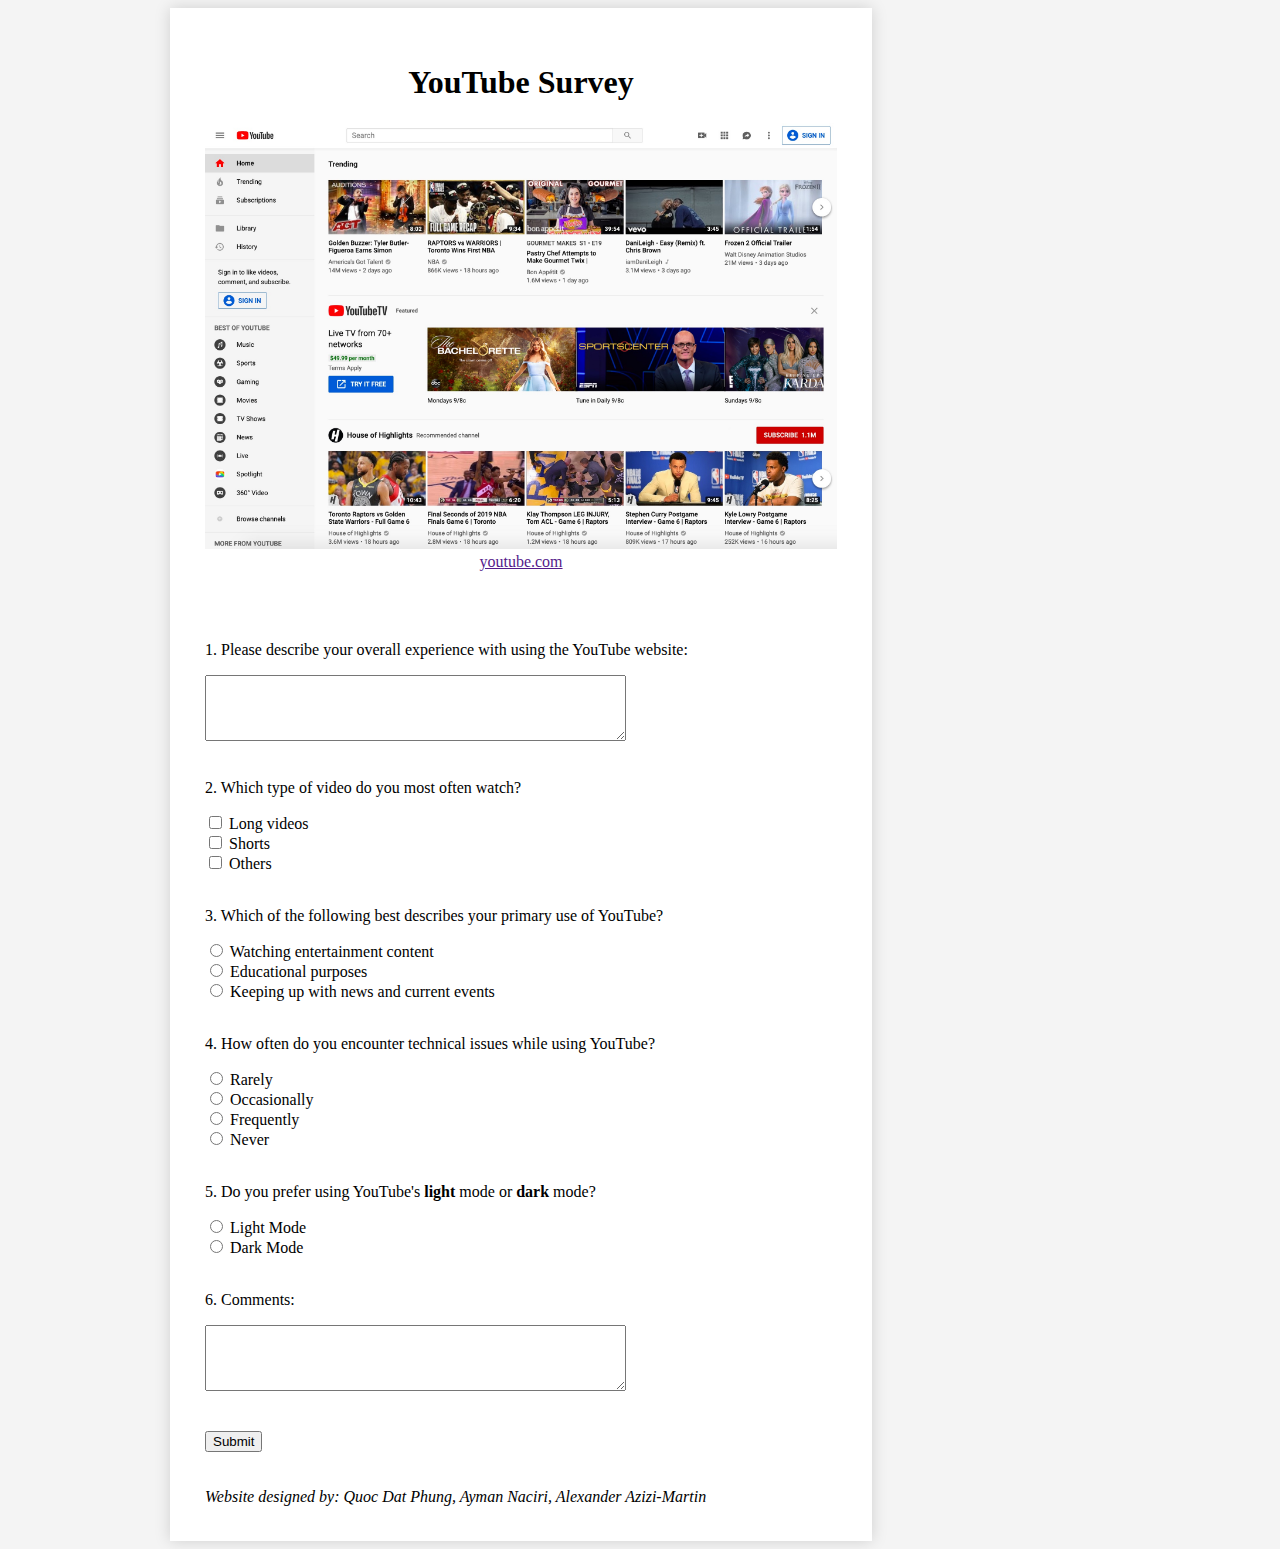
<file: index.html>
<!DOCTYPE html>
<html>
<head>
  <title>YouTube Survey</title>
  <link rel="stylesheet" href="styles.css">
</head>
<body>
  <div class="container">
  <h1 class = "centerText">YouTube Survey</h1>

    <!-- WEBSITE IMAGE -->
    <div class="image-container">
      <a href="https://www.youtube.com">
          <img src="youtube.jpg" alt="Click here to visit the website" class="image" />
      </a>
    </div>
    <a href=""https://www.youtube.com"">
      <div class = "centerText">youtube.com</div>
    </a>
    <br><br><br>

    <form id="survey">
      <!-- QUESTION 1 -->
      <div>
        <p>1. Please describe your overall experience with using the YouTube website:</p>
        <textarea id="experience" name="experience" rows="4" cols="50"></textarea>
      </div>
      <br>

      <!-- QUESTION 2 -->
      <div>
        <p>2. Which type of video do you most often watch?</p>
        <input type="checkbox" id="long" name="videoType" value="long" >
        <label for="long">Long videos</label><br>
        <input type="checkbox" id="shorts" name="videoType" value="shorts" >
        <label for="shorts">Shorts</label><br>
        <input type="checkbox" id="others" name="videoType" value="others" >
        <label for="others">Others</label><br>
      </div>
      <br>

      <!-- QUESTION 3-->
      <div>
        <p>3. Which of the following best describes your primary use of YouTube?</p>
        <input type="radio" id="entertainment" name="useType" value="entertainment" >
        <label for="entertainment">Watching entertainment content</label><br>
        <input type="radio" id="educational" name="useType" value="educational" >
        <label for="educational">Educational purposes</label><br>
        <input type="radio" id="news" name="useType" value="news" >
        <label for="news">Keeping up with news and current events</label><br>
      </div>
      <br>

      <!-- QUESTION 4 -->
      <div>
        <p>4. How often do you encounter technical issues while using YouTube?</p>
        <input type="radio" id="rarely" name="techIssues" value="rarely" >
        <label for="rarely">Rarely</label><br>
        <input type="radio" id="occasionally" name="techIssues" value="occasionally" >
        <label for="occasionally">Occasionally</label><br>
        <input type="radio" id="frequently" name="techIssues" value="frequently" >
        <label for="frequently">Frequently</label><br>
        <input type="radio" id="never" name="techIssues" value="never" >
        <label for="never">Never</label><br>
      </div>
      <br>

      <!-- QUESTION 5 -->
      <div>
        <p>5. Do you prefer using YouTube's <b>light</b> mode or <b>dark</b> mode?</p>
        <input type="radio" id="light" name="screenMode" value="light" >
        <label for="rarely">Light Mode</label><br>
        <input type="radio" id="dark" name="screenMode" value="dark" >
        <label for="occasionally">Dark Mode</label><br>
      </div>
      <br>

      <!-- QUESTION 6 -->
      <div>
        <p>6. Comments:</p>
        <textarea id="comments" name="comments" rows="4" cols="50"></textarea>
      </div>
      <br><br>

      <input type="submit" value="Submit">
      <br><br><br>
      
      <div><i>Website designed by: Quoc Dat Phung, Ayman Naciri, Alexander Azizi-Martin</i></div>
    </form>
  </div>
  <script src="script.js"></script>
</body>
</html>

<!-- Signature: Quoc Dat Phung, Ayman Naciri, Alexander Azizi-Martin -->
</file>
<file: styles.css>
body {
  background-color: rgb(244, 244, 244);
}

.centerText {
  text-align: center;
}

.container {
  width: 50%;
  margin-left: auto;
  margin-right: 400px;
  background-color: rgb(255, 255, 255);
  padding: 35px;
  box-shadow: 0px 0px 15px rgba(0, 0, 0, 0.15);
}

.image-container {
  position: relative;
}

.image {
  width: 100%;
  height: auto;
}

.image-zoom {
  width: 400px;
  height: 400px;
  position: absolute;
  top: 0px;
  right: -425px;
  display: none;
}

.image-lens {
  width: 200px;
  height: 200px;
  position: absolute;
  display: none;
  background-color: RGBA(137, 197, 237, 0.2);
}

.image-lens:hover {
  cursor: pointer;
}

/* Signature: Quoc Dat Phung, Ayman Naciri, Alexander Azizi-Martin  */
</file>
